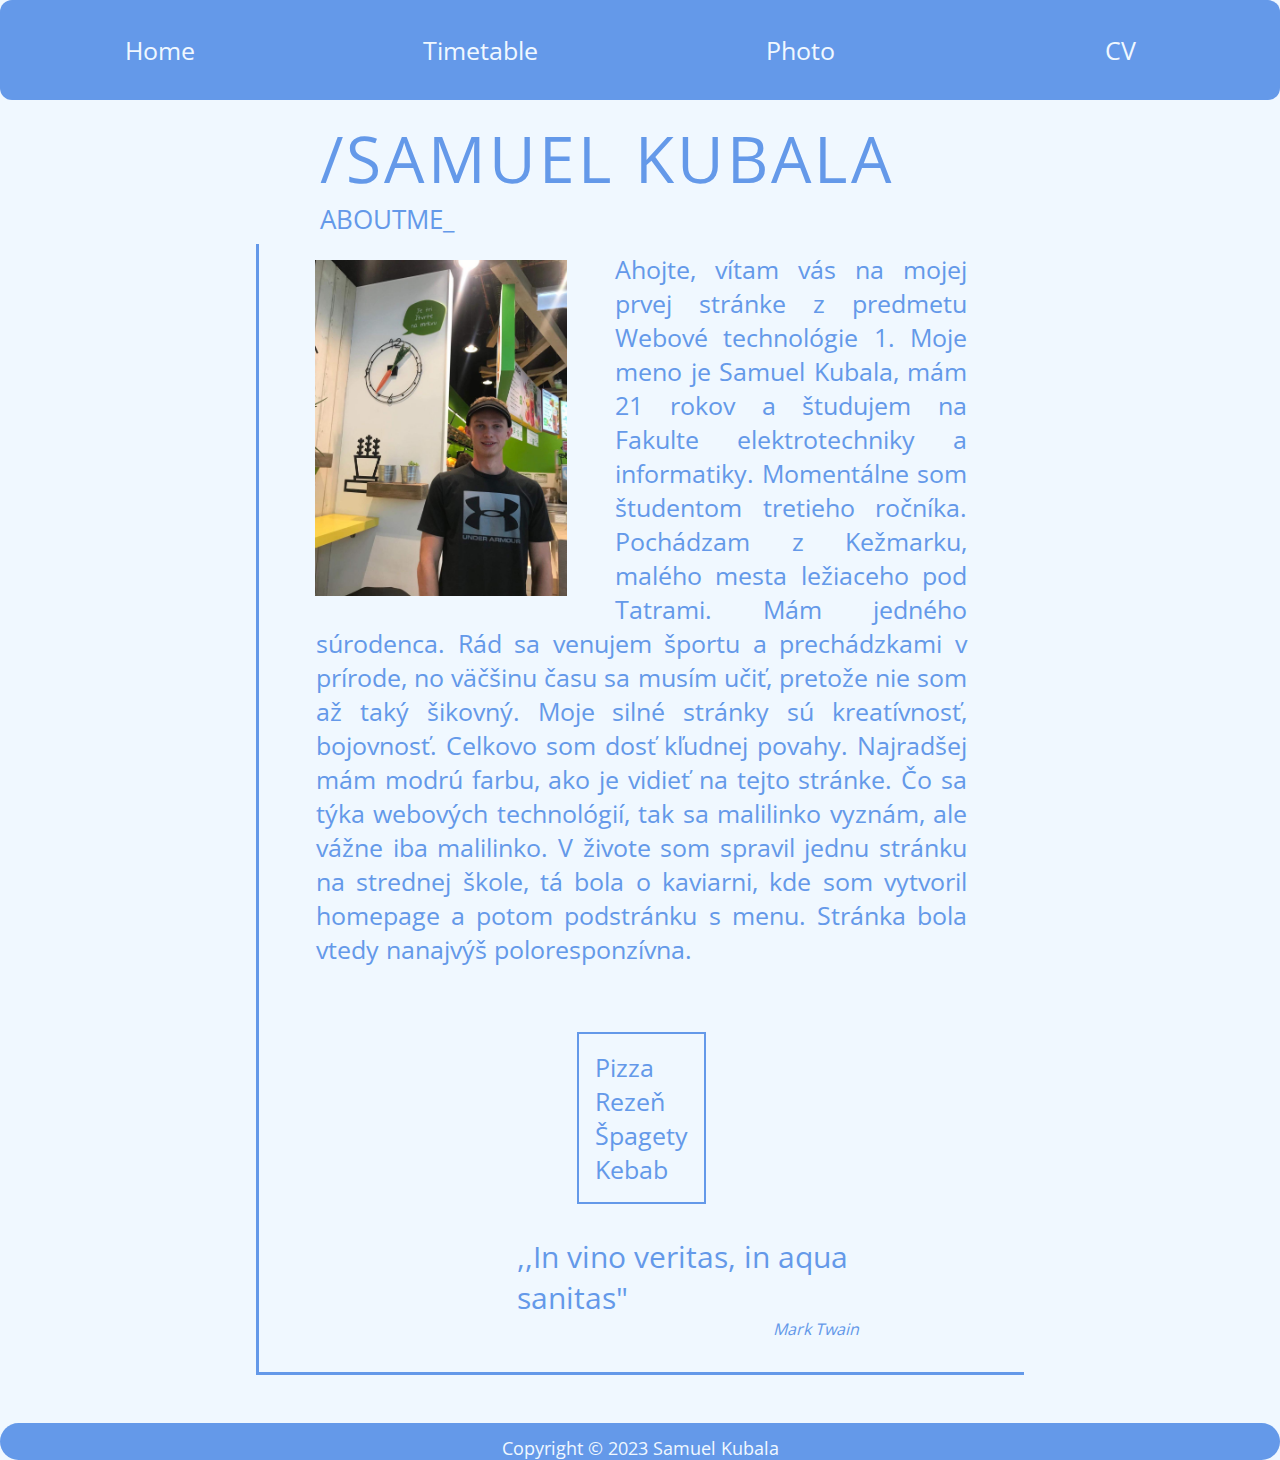
<file: index.html>
<!DOCTYPE html> 
<html lang="en">

<head>
    <meta charset="UTF-8">
    <meta name="viewport" content="width=device-width, initial-scale=1.0">
    <title>Home</title>
    <link rel="stylesheet" href="style.css">
</head>

<body>

    <header>
        <nav>
            <ul>
                <li><a href="index.html">Home</a></li>
                <li><a href="pages/timetable.html">Timetable</a></li>
                <li><a href="pages/interactive.html">Photo</a></li>
                <li><a href="pages/cv.html">CV</a></li>
            </ul>
        </nav>
    </header>

    <section class="textlogo">
        <div class="title">
            <h1>/Samuel Kubala</h1>
            <h2>AboutMe_</h2>
        </div>
    </section>


    <div class="paragraph1">
        <img src="images/photoOfMe.jpg" alt="my_picture" width="300" height="300" class="mephoto">

        <p class="textme">
            Ahojte, vítam vás na mojej prvej stránke z predmetu Webové technológie 1. Moje meno je Samuel
            Kubala, mám 21 rokov a študujem na Fakulte elektrotechniky a informatiky. Momentálne som študentom tretieho
            ročníka. Pochádzam z Kežmarku, malého mesta ležiaceho pod Tatrami. Mám jedného súrodenca.
            Rád sa venujem športu a prechádzkami v prírode, no väčšinu času sa musím učiť, pretože nie som až taký
            šikovný.
            Moje silné stránky sú kreatívnosť, bojovnosť. Celkovo som dosť kľudnej povahy. Najradšej mám modrú farbu,
            ako je vidieť na tejto stránke. Čo sa týka webových technológií, tak sa malilinko vyznám, ale vážne iba
            malilinko. V živote som spravil jednu stránku na strednej škole, tá bola o kaviarni, kde som vytvoril
            homepage a potom podstránku s menu. Stránka bola vtedy nanajvýš poloresponzívna.
        </p>

        <div class="divfood">
            <ul>
                <li>Pizza</li>
                <li>Rezeň</li>
                <li>Špagety</li>
                <li>Kebab</li>
            </ul>
        </div>

        <blockquote>
            <aside>,,In vino veritas, in aqua sanitas" </aside>
            <cite>Mark Twain</cite>
        </blockquote>

    </div>


    <footer>
        <span id="footerparagraph">Copyright © 2023 Samuel Kubala</span>
    </footer>

</body>


</html>
</file>
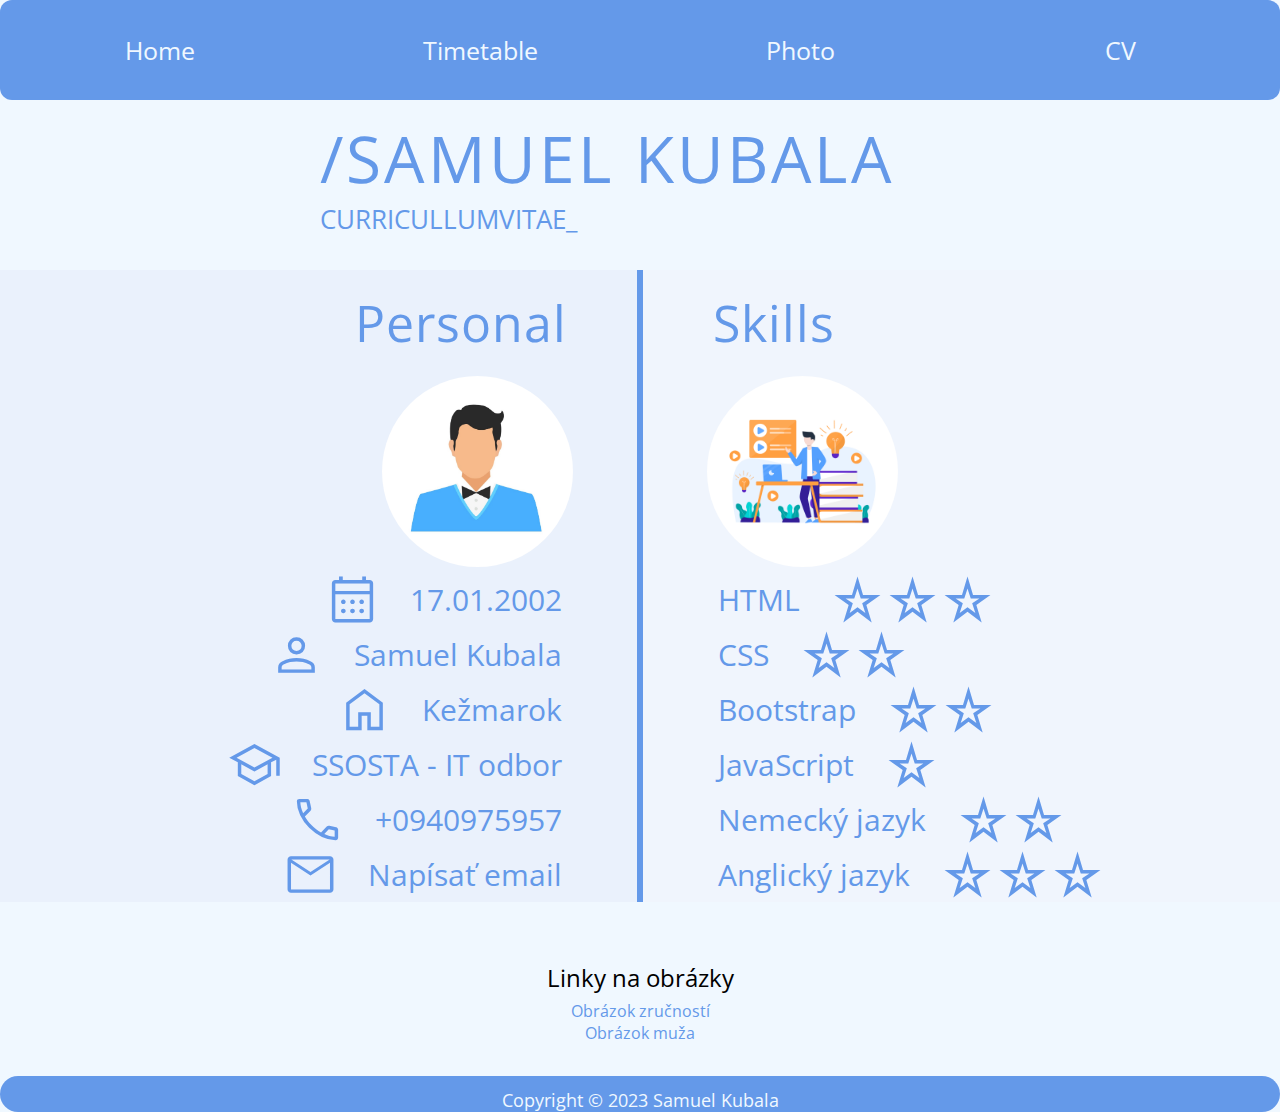
<file: pages/cv.html>
<!DOCTYPE html>
<html lang="en">

<head>
    <meta charset="UTF-8">
    <meta name="viewport" content="width=device-width, initial-scale=1.0">
    <title>AboutMe</title>
    <link rel="stylesheet" href="../style.css">
    <link rel="stylesheet"
        href="https://fonts.googleapis.com/css2?family=Material+Symbols+Outlined:opsz,wght,FILL,GRAD@20..48,100..700,0..1,-50..200">
</head>

<body>

    <header>
        <nav>
            <ul>
                <li><a href="../index.html">Home</a></li>
                <li><a href="timetable.html">Timetable</a></li>
                <li><a href="interactive.html">Photo</a></li>
                <li><a href="cv.html">CV</a></li>
            </ul>
        </nav>
    </header>

    <section class="textlogo">
        <div class="title">
            <h1>/Samuel Kubala</h1>
            <h2>CurricullumVitae_</h2>
        </div>
    </section>

    <section class="cvsection">
        <div class="cvdiv">
            <h1 class="cvheader">Personal</h1>
            <img src="../images/photoMe22.jpg" alt="person_vector" class="cvimg" width="500" height="500">


            <div class="cvdescription">
                <span class="material-symbols-outlined">
                    calendar_month
                </span>
                <p class="cvparagraph">17.01.2002</p>
            </div>

            <div class="cvdescription">
                <span class="material-symbols-outlined" id="personicon">
                    person
                </span>
                <p class="cvparagraph">Samuel Kubala</p>
            </div>

            <div class="cvdescription">
                <span class="material-symbols-outlined">
                    home
                </span>
                <p class="cvparagraph">Kežmarok</p>
            </div>

            <div class="cvdescription">
                <span class="material-symbols-outlined">
                    school
                </span>
                <p class="cvparagraph">SSOSTA - IT odbor</p>
            </div>


            <div class="cvdescription">
                <span class="material-symbols-outlined">
                    call
                </span>
                <p class="cvparagraph"><a href="tel:+421940975957">+0940975957</a></p>
            </div>

            <div class="cvdescription">
                <span class="material-symbols-outlined">
                    mail
                </span>
                <p class="cvparagraph"><a href="mailto:kubalasamuel1a@gmail.com">Napísať email</a></p>
            </div>

        </div>


        <div class="cvdiv">
            <h1 class="cvheader">Skills</h1>
            <img src="../images/skills_picture.jpg" alt="skills_vector" class="cvimg2" width="500" height="500">

            <div class="cvdescription">
                <p class="cvparagraph">HTML</p>
                <span class="material-symbols-outlined">
                    star_rate
                </span>
                <span class="material-symbols-outlined">
                    star_rate
                </span>
                <span class="material-symbols-outlined">
                    star_rate
                </span>
            </div>

            <div class="cvdescription">
                <p class="cvparagraph">CSS</p>
                <span class="material-symbols-outlined">
                    star_rate
                </span><span class="material-symbols-outlined">
                    star_rate
                </span>
            </div>

            <div class="cvdescription">
                <p class="cvparagraph">Bootstrap</p>
                <span class="material-symbols-outlined">
                    star_rate
                </span><span class="material-symbols-outlined">
                    star_rate
                </span>
            </div>

            <div class="cvdescription">
                <p class="cvparagraph">JavaScript</p>
                <span class="material-symbols-outlined">
                    star_rate
                </span>
            </div>


            <div class="cvdescription">
                <p class="cvparagraph">Nemecký jazyk</p>
                <span class="material-symbols-outlined">
                    star_rate
                </span>
                <span class="material-symbols-outlined">
                    star_rate
                </span>
            </div>

            <div class="cvdescription">
                <p class="cvparagraph">Anglický jazyk</p>
                <span class="material-symbols-outlined">
                    star_rate
                </span>
                <span class="material-symbols-outlined">
                    star_rate
                </span>
                <span class="material-symbols-outlined">
                    star_rate
                </span>

            </div>
        </div>
    </section>

    <div class="linksdiv">
        <h2 class="linksheader">Linky na obrázky</h2>
        <a href="https://www.vecteezy.com/vector-art/2302910-people-enjoy-online-learning-courses-to-add-new-skills-vector-illustration-suitable-for-landing-page-ui-website-mobile-app-editorial-poster-flyer-article-and-banner"
            class="linksa">Obrázok zručností</a>
        <a href="https://www.freepik.com/icon/waiter_186734#fromView=resource_detail&position=2" class="linksa">Obrázok
            muža</a>
    </div>

    <footer>
        <span id="footerparagraph">Copyright © 2023 Samuel Kubala</span>
    </footer>

</body>


</html>
</file>
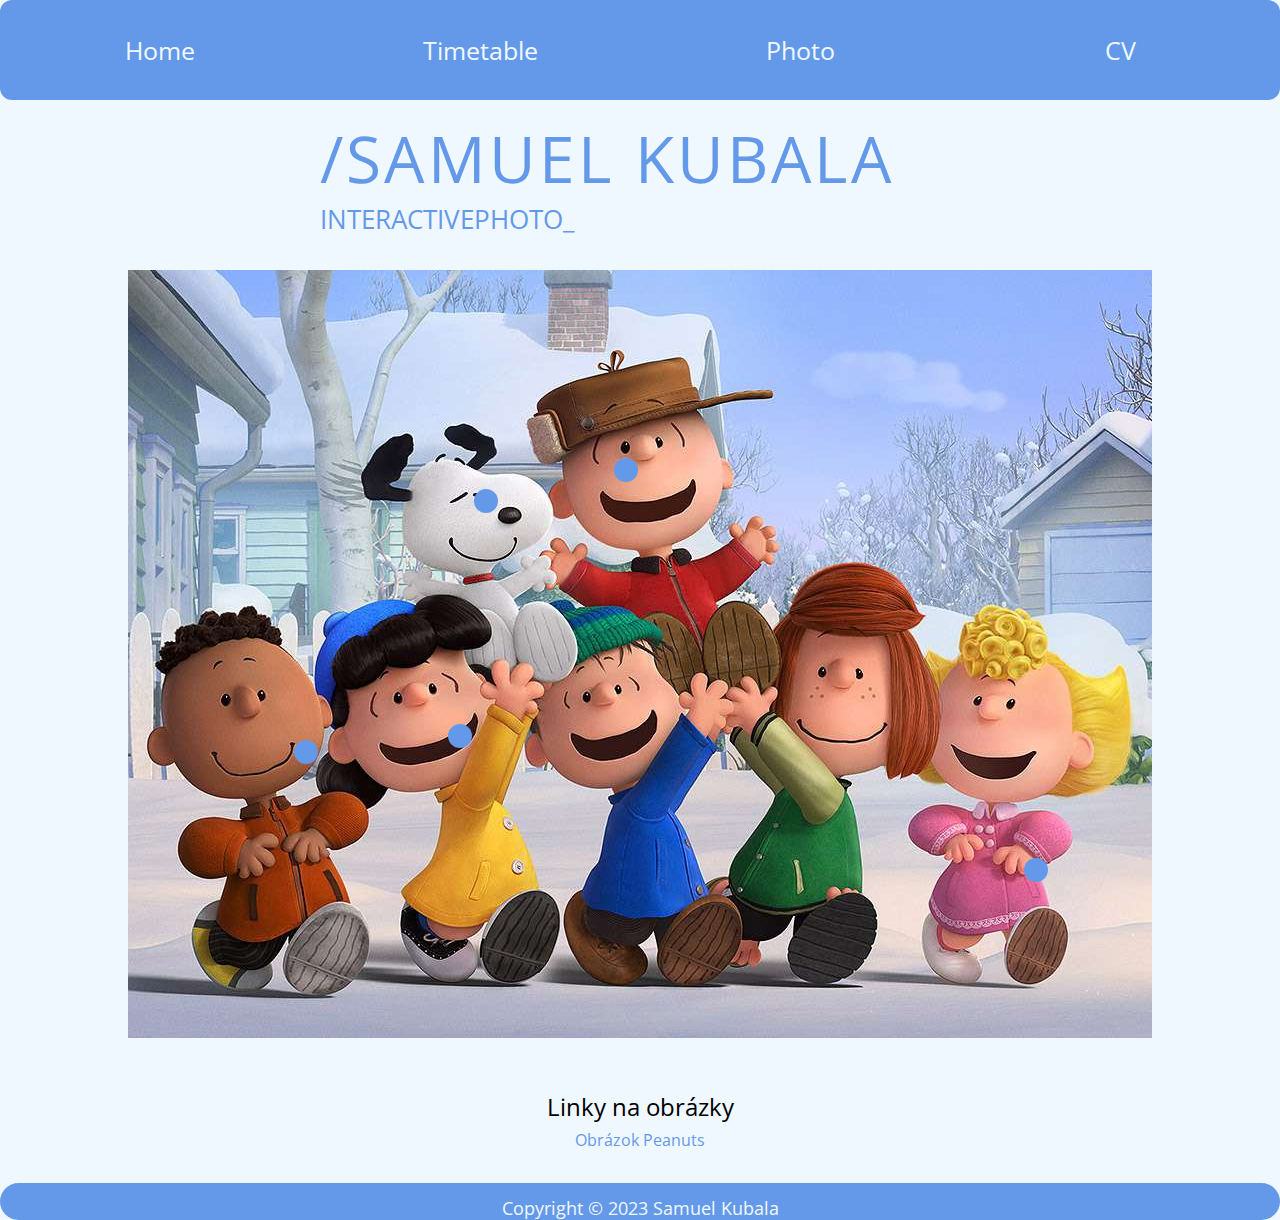
<file: pages/interactive.html>
<!DOCTYPE html>
<html lang="en">

<head>
    <meta charset="UTF-8">
    <meta name="viewport" content="width=device-width, initial-scale=1.0">
    <title>Document</title>
    <link rel="stylesheet" href="../style.css">
</head>

<body>
    <div>

        <header>
            <nav>
                <ul>
                    <li><a href="../index.html">Home</a></li>
                    <li><a href="timetable.html">Timetable</a></li>
                    <li><a href="interactive.html">Photo</a></li>
                    <li><a href="cv.html">CV</a></li>
                </ul>
            </nav>
        </header>

        <section class="textlogo">
            <div class="title">
                <h1>/Samuel Kubala</h1>
                <h2>InteractivePhoto_</h2>
            </div>
        </section>

        <div class="interactivesection">
            <img class="peanuts" src="../images/peanuts_characters2.jpg" alt="peanuts_interactive" width="1024"
                height="728">

            <div class="circle sally">
                <div id="hiddensally">
                    <p class="character">Sally</p>
                    <p class="description">Mladšia sestra Charlieho.
                    </p>
                </div>
            </div>

            <div class="circle charlie">
                <div id="hiddencharlie">
                    <p class="character">Charlie</p>
                    <p class="description">Hlavná postava, chlapec, ktorý má neustále sa meniacu náladu.
                        Ostatné deti ho považujú za vodcu.
                    </p>
                </div>
            </div>

            <div class="circle snoopy">
                <div class="hidden">
                    <p class="character">Snoopy</p>
                    <p class="description">Domáci pes Charlieho Browna, bígl. Inteligentný na to že je pes, je nezávislý
                        a náchylný k dennému snívaniu a fantáziám.</p>
                </div>
            </div>

            <div class="circle franklin">
                <div class="hidden">
                    <p class="character">Franklin</p>
                    <p class="description">Spočiatku zmätený podivnými deťmi v susedstve
                        Charlieho Browna. Príliš racionálny. Hrá v bejzbalovom tíme.
                    </p>
                </div>
            </div>

            <div class="circle patty">
                <div class="hidden">
                    <p class="character">Patty</p>
                    <p class="description">Postava, ktorá si nikdy skutočne nevyvinula vlastnú výraznú osobnosť.
                        Bola zlúčená s Violet a Friedou.
                    </p>
                </div>
            </div>

        </div>
    </div>

    <div class="linksdiv">
        <h2 class="linksheader">Linky na obrázky</h2>
        <a href="https://medium.com/@Nekkipro/exploring-the-timeless-charm-of-snoopy-a-cartoon-icon-4e4509ceb875"
            class="linksa">Obrázok
            Peanuts</a>
    </div>

    <footer>
        <span id="footerparagraph">Copyright © 2023 Samuel Kubala</span>
    </footer>

</body>

</html>
</file>
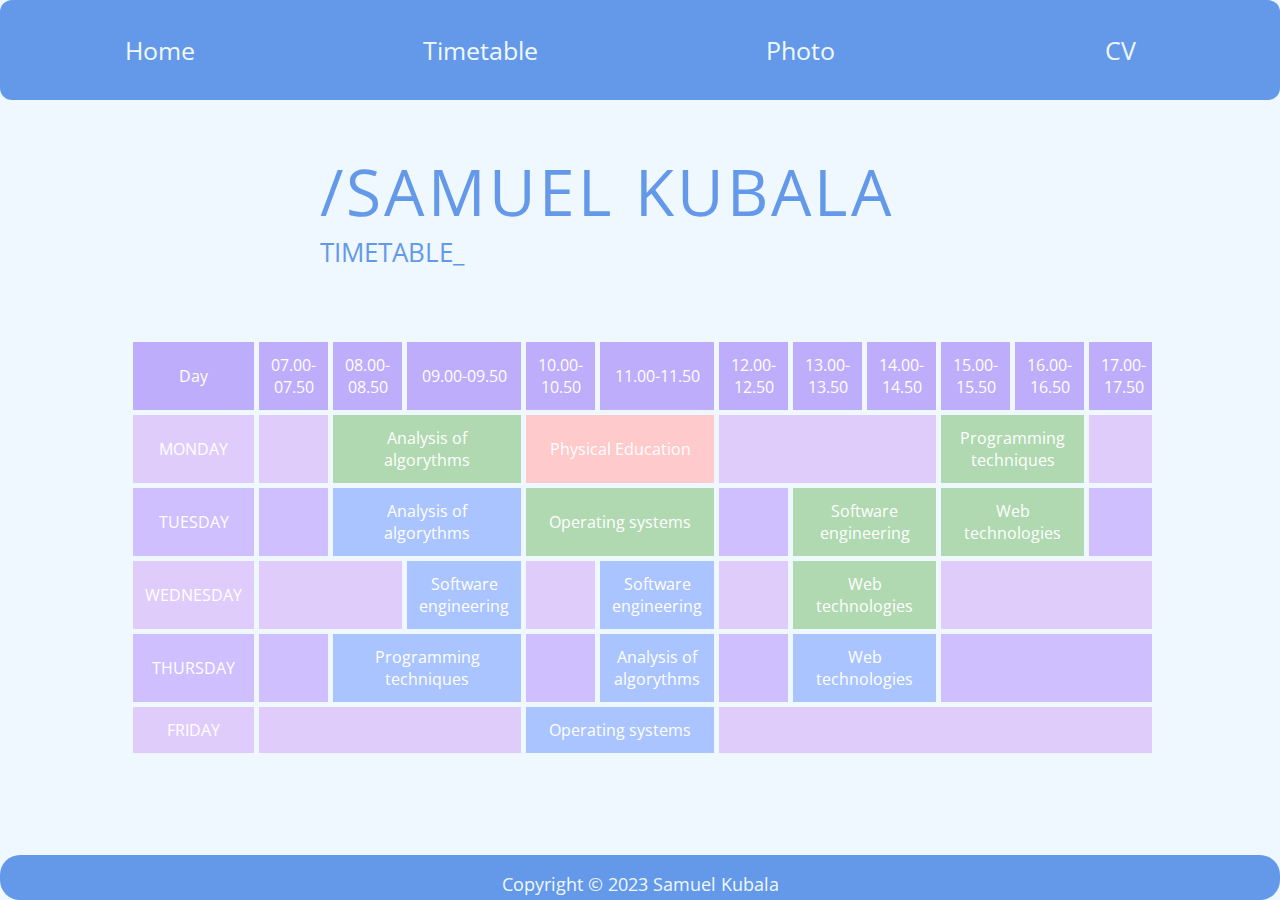
<file: pages/timetable.html>
<!DOCTYPE html>
<html lang="en">

<head>
    <meta charset="UTF-8">
    <meta name="viewport" content="width=device-width, initial-scale=1.0">
    <title>SamuelKubalaHomePage</title>
    <link rel="stylesheet" href="../style.css">
</head>

<body>

    <header>
        <nav>
            <ul>
                <li><a href="../index.html">Home</a></li>
                <li><a href="timetable.html">Timetable</a></li>
                <li><a href="interactive.html">Photo</a></li>
                <li><a href="cv.html">CV</a></li>
            </ul>
        </nav>
    </header>

    <section class="textlogo">
        <div class="title">
            <h1>/Samuel Kubala</h1>
            <h2>Timetable_</h2>
        </div>
    </section>

    <div class="tablesection">
        <table>
            <tbody>
                <tr>
                    <th>Day</th>
                    <th>07.00-07.50</th>
                    <th>08.00-08.50</th>
                    <th>09.00-09.50</th>
                    <th>10.00-10.50</th>
                    <th>11.00-11.50</th>
                    <th>12.00-12.50</th>
                    <th>13.00-13.50</th>
                    <th>14.00-14.50</th>
                    <th>15.00-15.50</th>
                    <th>16.00-16.50</th>
                    <th>17.00-17.50</th>
                    <th>18.00-18.50</th>
                    <th>19.00-19.50</th>
                    <th>20.00-20.50</th>
                </tr>
                <tr>
                    <td class="day">Monday</td>
                    <td></td>
                    <td class="seminar" colspan="2">Analysis of algorythms</td>
                    <td class="pe" colspan="2">Physical Education</td>
                    <td class="free" colspan="3"></td>
                    <td class="seminar" colspan="2">Programming techniques</td>
                    <td class="free" colspan="4"></td>
                </tr>
                <tr>
                    <td class="day">Tuesday</td>
                    <td class="free"></td>
                    <td class="exercise" colspan="2">Analysis of algorythms</td>
                    <td class="seminar" colspan="2">Operating systems</td>
                    <td class="free"></td>
                    <td class="seminar" colspan="2">Software engineering</td>
                    <td class="seminar" colspan="2">Web technologies</td>
                    <td class="free" colspan="4"></td>
                </tr>
                <tr>
                    <td class="day">Wednesday</td>
                    <td class="free" colspan="2"></td>
                    <td class="exercise">Software engineering</td>
                    <td class="free"></td>
                    <td class="exercise">Software engineering</td>
                    <td class="free"></td>
                    <td class="seminar" colspan="2">Web technologies</td>
                    <td class="free" colspan="6"></td>
                </tr>
                <tr>
                    <td class="day">Thursday</td>
                    <td class="free"></td>
                    <td class="exercise" colspan="2">Programming techniques</td>
                    <td class="free"></td>
                    <td class="exercise">Analysis of algorythms</td>
                    <td class="free"></td>
                    <td class="exercise" colspan="2">Web technologies</td>
                    <td class="free" colspan="6"></td>
                </tr>
                <tr>
                    <td class="day">Friday</td>
                    <td class="free" colspan="3"></td>
                    <td class="exercise" colspan="2">Operating systems</td>
                    <td class="free" colspan="9"></td>
                </tr>
            </tbody>
        </table>
    </div>


    <footer>
        <span id="footerparagraph">Copyright © 2023 Samuel Kubala</span>
    </footer>

</body>

</html>
</file>
<file: style.css>
@font-face {
    font-family: "Open Sans";
    src: url("OpenSans-Regular.ttf");
    font-weight: 700;
}

* {
    box-sizing: border-box;
}

body {
    margin: 0;
    padding: 0;
    font-family: 'Open Sans', sans-serif;
    background-color: aliceblue;
    height: 100vh;
    display: flex;
    flex-direction: column;
    justify-content: space-between;
}

nav {
    width: 100%;
    background-color: #6499E9;
    position: relative;
    top: 0;
    height: 100px;
    display: flex;
    border-radius: 12px;
}

nav ul {
    margin: 0;
    display: flex;
    padding: 0;
    align-items: center;
    width: 100%;
}

nav ul li {
    float: left;
    padding: 1em;
    display: block;
    text-align: center;
    font-size: 33px;
    font-weight: 700;
    color: aliceblue;
    border-radius: 12px;
}

nav ul li a {
    text-decoration: none;
    color: aliceblue;
}

nav ul li:hover a {
    color: #6499E9;
    text-decoration: underline #6499E9 4px;
}

nav ul li:hover {
    background-color: aliceblue;
}

@media screen and (max-width: 1285px) {
    nav ul li {
        width: 100%;
        float: none;
        font-size: 25px;
        padding: 0;
        padding-top: 1.45em;
        padding-bottom: 1.45em;
        text-align: center;
        color: aliceblue;
    }

    section.textlogo {
        margin-bottom: 1em;
    }

    .title {
        margin-top: 15px !important;
    }

    section .title h1 {
        font-size: 5vw !important;
        font-weight: 800;
    }

    section .title h2 {
        font-size: 2vw !important;
    }
}

@media screen and (max-width: 750px) {
    section.textlogo {
        margin-bottom: 1em;
        height: 13vh;
        justify-content: center;
    }

    .title {
        margin-top: 15px !important;
    }

    section .title h1 {
        font-size: 6vw !important;
        font-weight: 800;
    }

    section .title h2 {
        font-size: 3vw !important;
    }
}

@media screen and (max-width:850px) {
    .paragraph1 {
        margin: 3% 10% !important;
        width: 80% !important;
    }

}

@media screen and (max-width: 550px) {
    nav ul li {
        width: 100%;
        float: none;
        font-size: 20px;
        padding: 0;
        padding-top: 1.9em;
        padding-bottom: 1.9em;
        text-align: center;
        color: aliceblue;
    }

    .title {
        margin-top: 15px !important;
        margin: 1% 10% !important;
        width: 80% !important;
        margin-bottom: 1em !important;
    }

    section .title h1 {
        font-size: 5vw !important;
        font-weight: 800;
        padding-left: 20%;
        padding-top: 3%;
    }

    section .title h2 {
        font-size: 3vw !important;
        animation: byBottom 1s 0.25s ease both;
        padding-left: 20%;
        padding-top: 0%;
    }

    .textlogo {
        margin-bottom: 0 !important;
        height: 10vh !important;
        justify-content: center;
    }

    .textme {
        font-size: 17px !important;
        font-weight: 400 !important;
    }

    blockquote aside {
        font-size: 18px;
    }

    blockquote cite {
        font-size: 12px;
    }
}

.textlogo {
    width: 100%;
    background-color: aliceblue;
    display: flex;
    height: 10vh;
    margin-bottom: 6em;
}

section .title {
    max-width: 60%;
    width: 100%;
    margin: 0 auto;
    padding-bottom: 10px;
    margin-top: 2em;
    margin-left: 25%;
    height: 100%;
    position: relative;
}

section .title h1 {
    display: inline-block;
    font-size: 5vw;
    color: #6499E9;
    width: 100%;
    text-transform: uppercase;
    font-weight: 600;
    letter-spacing: 0.25vw;
    margin: 0;
    font-family: 'Open Sans', sans-serif;
}

section .title h2 {
    font-size: 2vw;
    color: #6499E9;
    margin-top: 0;
    font-family: 'Open Sans', sans-serif;
    font-weight: 600;
    text-transform: uppercase;
}

.paragraph {
    margin: auto 3em;
}

p {
    margin-top: 1em;
    display: block;
    padding: 1em;
    color: #6499E9;
    padding-top: 0px;
}

.cvsection {
    display: flex;
    align-items: flex-start;
    justify-content: center;
    margin-top: 5%;
    width: 100%;
    margin-bottom: 3%;
}

.panel {
    background-color: aliceblue;
    border-radius: 10px;
    padding: 15px 25px;
    width: 100%;
    display: flex;
    flex-direction: column;
    text-align: center;
    text-transform: uppercase;
    align-items: center;
    justify-content: center;
    margin-top: 3%;
}

.cvdiv {
    width: 50%;
}

.cvdiv:first-child .cvdescription {
    justify-content: flex-end;
    padding-right: 7%;
}

.cvdiv:nth-child(2) .cvdescription {
    justify-content: flex-start;
    padding-left: 7%;
}

.cvdiv:first-child {
    border-right: 3px solid #6499E9;
    background-color: #eaf1fc;
}

.cvdiv:nth-child(2) {
    border-left: 3px solid #6499E9;
    background-color: #f0f5fd;
}

.cvimg {
    margin-bottom: 0;
    width: 30%;
    border-radius: 50%;
    margin-left: 60%;
    height: 28%;
}

.cvimg2 {
    margin-bottom: 0;
    width: 30%;
    border-radius: 50%;
    margin-left: 10%;
    height: 30%;
}


a {
    color: #6499E9;
    text-decoration: none;
    font-weight: 550;
}

.cvheader {
    color: #6499E9;
    font-weight: 600;
    letter-spacing: 1px;
    text-align: right;
    font-size: 50px;
    margin-bottom: 3%;
    margin-top: 3%;
    padding-right: 11%;
}

.cvdiv:nth-child(2) .cvheader {
    padding-left: 11%;
    text-align: left;
}

.cvdescription {
    padding-left: 30%;
    display: flex;
    width: 100%;
    align-items: center;
    justify-content: flex-start;
}

.material-symbols-outlined {
    font-size: 55px !important;
    color: #6499E9;
}

.cvparagraph {
    display: inline-block;
    align-items: center;
    justify-content: center;
    padding-bottom: 0%;
    margin: 0%;
    font-size: 30px;
    font-weight: 550;
    text-decoration: none;
    color: #6499E9;
}

@media screen and (max-width:1200px) {
    .cvdiv:nth-child(2) {
        border-left: none;
    }
}

@media screen and (max-width:700px) {

    .cvdiv:nth-child(1) {
        border-right: none;
    }

    .cvdiv {
        border-radius: 15px;
        width: 90%;
        padding-bottom: 3em;
    }

    .cvsection {
        align-items: center;
        flex-direction: column;
    }

    .cvdiv:nth-child(1) .cvheader {
        display: flex;
        padding-right: 0;
        justify-content: center;
    }

    .cvdiv:nth-child(2) .cvheader {
        display: flex;
        padding-left: 0;
        padding-right: 0;
        justify-content: center;
    }

    .cvdiv:first-child .cvdescription {
        justify-content: center;
        align-items: center;
        padding-left: 0;
    }

    .cvdiv:nth-child(2) .cvdescription {
        justify-content: center;
        align-items: center;
        padding-left: 0;
    }

    .cvimg,
    .cvimg2 {
        margin-left: 35%;
        height: auto;
    }

    .cvparagraph {
        font-size: 22px;
    }

    .material-symbols-outlined {
        font-size: 30px !important;
    }

    .cvheader {
        font-size: 40px;
    }
}

hr {
    margin-left: 15%;
    margin-right: 15%;
    width: 70%;
    height: 3px;
    background-color: #6499E9;
}

.paragraph1 {
    display: inline-block;
    margin: 3% 20%;
    width: 60%;
    margin-bottom: 3em;
    border-left: 3px solid #6499E9;
    border-bottom: 3px solid #6499E9;
    padding: 2em;
    padding-top: 0.5em;
}

.textme {
    font-size: 25px;
    font-weight: 500;
    margin-top: 0%;
    text-align: justify;
}

.mephoto {
    max-width: 80%;
    height: auto;
    display: block;
    position: relative;
    float: left;
    margin-top: 0.5em;
    margin-left: 1.5em;
    padding-bottom: 1em;
    padding-right: 3em;
}

.divfood {
    display: flex;
    justify-content: center;
}

.divfood ul {
    border: 2px solid #6499E9;
    padding: 1em;
}

.divfood ul li {
    list-style: none;
    font-size: 25px;
    color: #6499E9;
}

footer {
    right: 0;
    bottom: 0;
    left: 0;
    background-color: #6499E9;
    height: 5vh;
    display: flex;
    border-radius: 20px;
    justify-content: center;
    align-items: center;
}

aside {
    color: #6499E9;
    font-size: 30px;
    font-weight: 300;
    padding-left: 30%;
}

cite {
    color: #6499E9;
    float: right;
    padding-right: 15%;
}

#footerparagraph {
    color: aliceblue;
    font-size: 18px;
    padding-top: 1%;
}

table {
    display: block;
    max-width: 80%;
    font-family: 'Open Sans', Helvetica;
    border-collapse: separate;
    border-spacing: 5px;
    margin-left: 7%;
    margin-right: 7%;
    margin-top: auto;
    margin-bottom: auto;
}

th {
    text-align: center;
    border: none;
    background-color: #beadfa;
    padding: 12px;
    color: white;
    font-weight: 700;
}

tr:nth-of-type(odd) {
    background-color: #d0bfff;
}

tr:nth-of-type(even) {
    background-color: #dfccfb;
}

td {
    text-align: center;
    border: none;
    padding: 12px;
    color: white;
    font-weight: 500;
}

.seminar {
    background-color: #B0d9B1;
}

.exercise {
    background-color: #aac4ff;
}

.pe {
    background-color: #ffcacc;
}

.tablesection {
    padding-top: 5%;
    margin-bottom: 5%;
}

.day {
    text-transform: uppercase;
}

@media screen and (max-width: 1465px) {
    table {
        margin-left: 5%;
    }
}

@media screen and (max-width: 1310px) {
    table {
        margin-left: 10%;
        overflow-x: auto;

    }
}

.interactivesection {
    display: flex;
    align-items: center;
    justify-content: center;
    width: 100%;
    height: auto;
    margin-top: 5%;
    margin-bottom: 2em;
    position: relative;
}

.peanuts {
    padding-top: 1em;
    max-width: 100%;
    height: auto;
}

.circle {
    display: block;
    width: 1.5em;
    height: 1.5em;
    border-radius: 50%;
    position: absolute;
    background-color: #6499E9;
    z-index: 1;
}

.hidden {
    display: none;
    margin-top: 1em;
    width: 12em;
    height: auto;
    background-color: aliceblue;
    padding: 0.2em;
    border-radius: 20%;
    border: 2px solid #6499E9;
}

#hiddensally,
#hiddencharlie {
    display: none;
    margin-top: 1em;
    width: 10em;
    height: auto;
    background-color: aliceblue;
    padding: 0.2em;
    border-radius: 20%;
    border: 2px solid #6499E9;
}

.snoopy {
    top: 30%;
    left: 37%;
}

.franklin {
    top: 62%;
    left: 23%;
}

.charlie {
    top: 26%;
    left: 48%;
}

.patty {
    top: 60%;
    left: 35%;
}

.sally {
    top: 77%;
    left: 72%;
}

.character {
    text-transform: uppercase;
    font-size: 1.25em;
    font-weight: 700;
    padding-bottom: 0;
    margin-bottom: 0.5em;
}

.description {
    padding-bottom: 0;
    margin-top: 0.5em;
    text-align: left;
}

div.circle.snoopy:hover .hidden {
    display: block;
}

div.circle.franklin:hover .hidden {
    display: block;
}

div.circle.charlie:hover .hidden {
    display: block;
}

div.circle.patty:hover .hidden {
    display: block;
}

div.circle.sally:hover #hiddensally {
    position: absolute;
    display: block;
    top: -560%;
    left: -640%;
}

div.circle.charlie:hover #hiddencharlie {
    position: absolute;
    display: block;
    left: -180%;
}

.linksdiv {

    width: 100%;
    margin-bottom: 2em;
}

.linksheader {
    text-align: center;
    margin-bottom: 0.25em;
}

.linksa {
    display: inline-block;
    width: 100%;
    text-align: center;
}

@media screen and (max-width:1315px) {

    .sally {
        left: 80%;
    }
}


@media screen and (max-width:1250px) {
    .franklin {
        left: 10% !important;
    }

    .snoopy {
        left: 35%;
    }

    .patty {
        left: 30%;
    }

}

@media screen and (max-width:700px) {
    .circle {
        width: 1em !important;
        height: 1em !important;
    }
}
</file>
